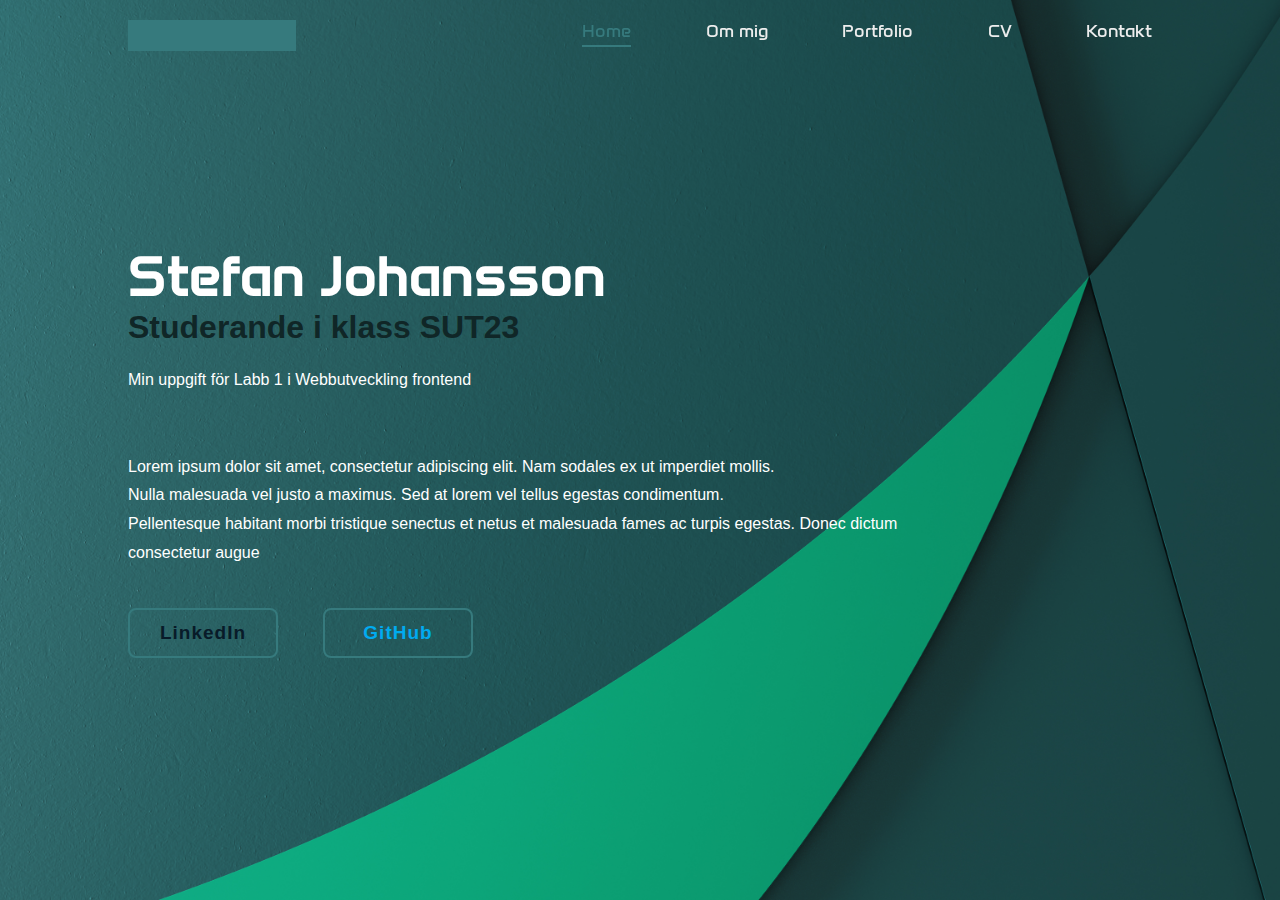
<file: index.html>
<!DOCTYPE html>
<html lang="en">
<head>
    <meta charset="UTF-8">
    <title>Stefans CV-sida</title>
    <link rel="stylesheet" href="Css/style.css">
    <link rel="preconnect" href="https://fonts.googleapis.com">
<link rel="preconnect" href="https://fonts.gstatic.com" crossorigin>
<link href="https://fonts.googleapis.com/css2?family=Anta&display=swap" rel="stylesheet">

</head>    

<body>
    <header class="header">
        <a href="index.html" class="logo">Stefan SUT23</a>
        <nav class="navbar">
            <a href="index.html" class="active">Home</a>
            <a href="About.html">Om mig</a>
            <a href="portfolio.html">Portfolio</a>
            <a href="CV.html" >CV</a>
            <a href="Contact.html">Kontakt</a>
        </nav>
    </header>
    <section class="home">
        <div class="home-content">
            <h1>Stefan Johansson</h1>
            <h3>Studerande i klass SUT23</h3>
            <p>Min uppgift för Labb 1 i Webbutveckling frontend <br><br><br>
                Lorem ipsum dolor sit amet, consectetur adipiscing elit. Nam sodales ex ut imperdiet mollis. <br>
                Nulla malesuada vel justo a maximus. Sed at lorem vel tellus egestas condimentum. <br>
                Pellentesque habitant morbi tristique senectus et netus et malesuada fames ac turpis egestas. Donec dictum consectetur augue <br>
                </p>
                <div class="btn-box">
                    <a href="https://se.linkedin.com/" target="_blank">LinkedIn</a>
                    <a href="https://github.com/Sjohansson88" target="_blank">GitHub</a>
                </div>
        </div>
        
    </section>

    <div class="hidden-element"></div>
    <script src="./easter1.js"></script>
    <script src="./easter2.js"></script>

</body>


</html>
</file>
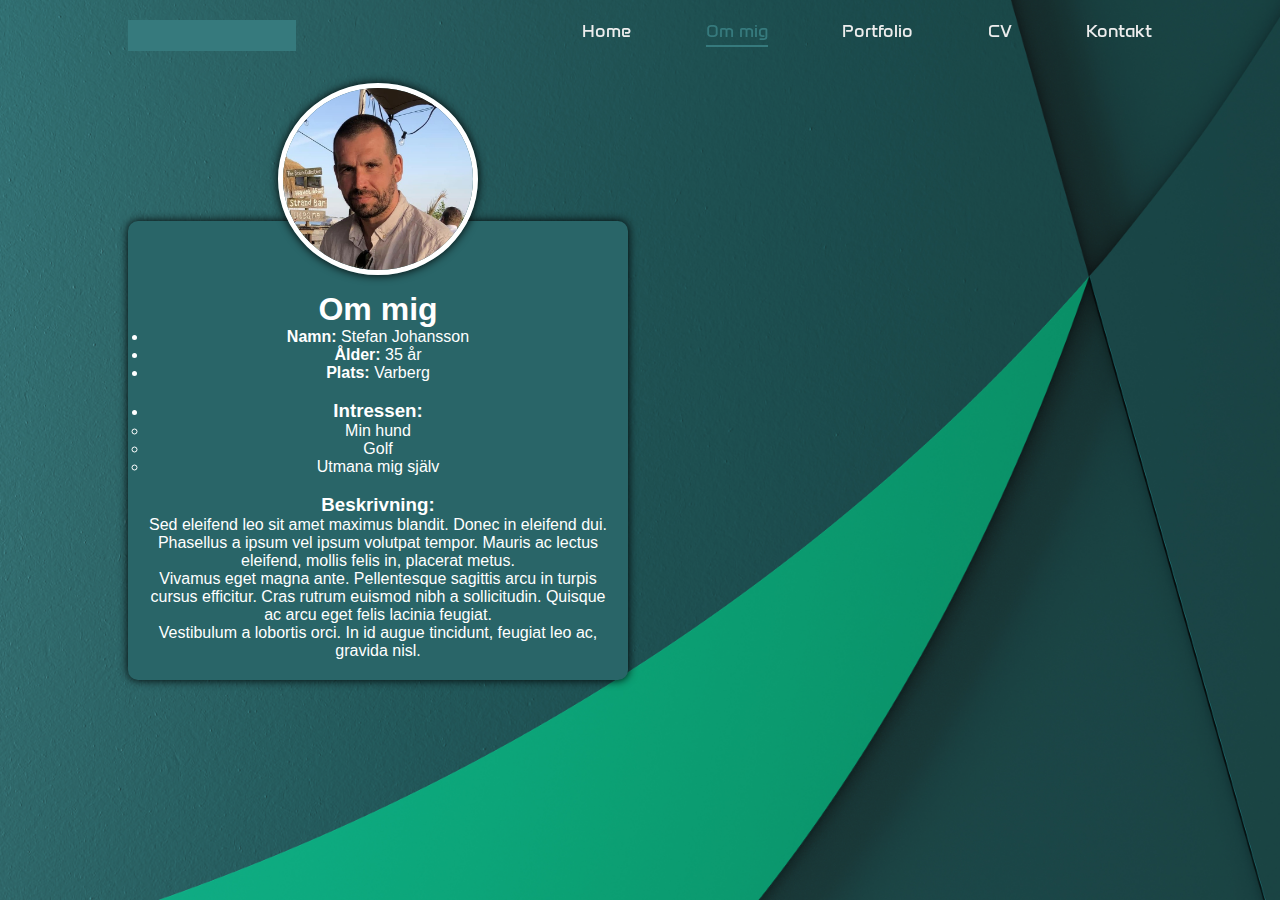
<file: About.html>
<!DOCTYPE html>
<html lang="en">
<head>
    <meta charset="UTF-8">
    <title>Stefans CV-sida</title>
    <link rel="stylesheet" href="Css/style.css">
    <link rel="preconnect" href="https://fonts.googleapis.com">
    <link rel="preconnect" href="https://fonts.gstatic.com" crossorigin>
    <link href="https://fonts.googleapis.com/css2?family=Anta&display=swap" rel="stylesheet">
</head>    

<body id="about-page">
    <header class="header">
        <a href="index.html" class="logo">Stefan SUT23</a>
        <nav class="navbar">
            <a href="index.html" >Home</a>
            <a href="About.html" class="active">Om mig</a>
            <a href="portfolio.html">Portfolio</a>
            <a href="CV.html" >CV</a>
            <a href="Contact.html">Kontakt</a>
        </nav>
    </header>

    <section class="home">
        <div class="container">
            <div class="profile-image">
                <img src="/Css/profil.jpg" alt="Din profilbild">
            </div>
            <div class="text-section">
                <h1>Om mig</h1>
                <ul class="info-list">
                    <li><strong> Namn: </strong> Stefan Johansson</li>
                    <li><strong> Ålder: </strong>35 år</li>
                    <li><strong> Plats: </strong> Varberg</li><br>
                    <li><h3>Intressen: </h3>
                        <ul>
                            <li>Min hund</li>
                            <li>Golf</li>
                            <li>Utmana mig själv</li>
                            
                        </ul>
                    </li><br>
                    <h3>Beskrivning: </h3>
                    Sed eleifend leo sit amet maximus blandit. Donec in eleifend dui. Phasellus a ipsum vel ipsum volutpat tempor. Mauris ac lectus eleifend, mollis felis in, placerat metus. <br>
                        Vivamus eget magna ante. Pellentesque sagittis arcu in turpis cursus efficitur. Cras rutrum euismod nibh a sollicitudin. Quisque ac arcu eget felis lacinia feugiat. <br>
                        Vestibulum a lobortis orci. In id augue tincidunt, feugiat leo ac, gravida nisl. 
                </ul>
            </div>
        </div>
    </section>

    <div class="hidden-element"></div>
    <script src="./easter1.js"></script>
    <script src="./easter2.js"></script>
</body>


</html>
</file>
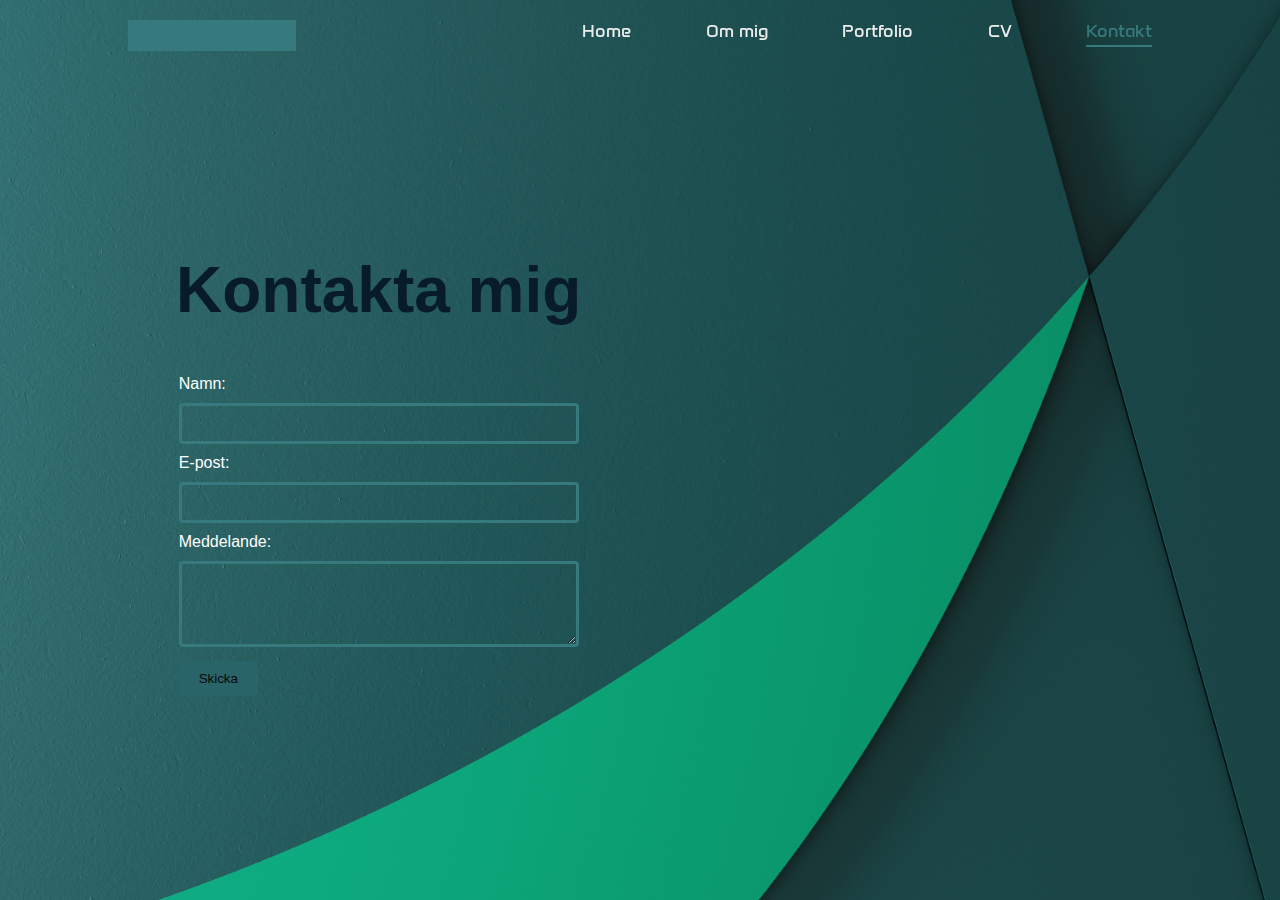
<file: Contact.html>
<!DOCTYPE html>
<html lang="en">
<head>
    <meta charset="UTF-8">
    <title>Stefans CV-sida</title>
    <link rel="stylesheet" href="Css/style.css">
    <link rel="preconnect" href="https://fonts.googleapis.com">
    <link rel="preconnect" href="https://fonts.gstatic.com" crossorigin>
    <link href="https://fonts.googleapis.com/css2?family=Anta&display=swap" rel="stylesheet">
</head>    

<body>
    <header class="header">
        <a href="index.html" class="logo">Stefan SUT23</a>
        <nav class="navbar">
            <a href="index.html">Home</a>
            <a href="About.html">Om mig</a>
            <a href="portfolio.html">Portfolio</a>
            <a href="CV.html">CV</a>
            <a href="Contact.html" class="active">Kontakt</a>
        </nav>
    </header>

    <section id="contact-section" class="home">
        <div class="container">
            <h1>Kontakta mig</h1>
    
            <form action="mailto:din-email@example.com" method="post" enctype="text/plain">
                <label for="name">Namn:</label>
                <input type="text" id="name" name="name" required>
    
                <label for="email">E-post:</label>
                <input type="text" id="email" name="email" required>
    
                <label for="message">Meddelande:</label>
                <textarea id="message" name="message" rows="4" required></textarea>
    
                <input type="submit" value="Skicka">
            </form>
        </div>
    </section>
    
    <div class="hidden-element"></div>
    <script src="./easter1.js"></script>
    <script src="./easter2.js"></script>
</body>


</html>
</file>
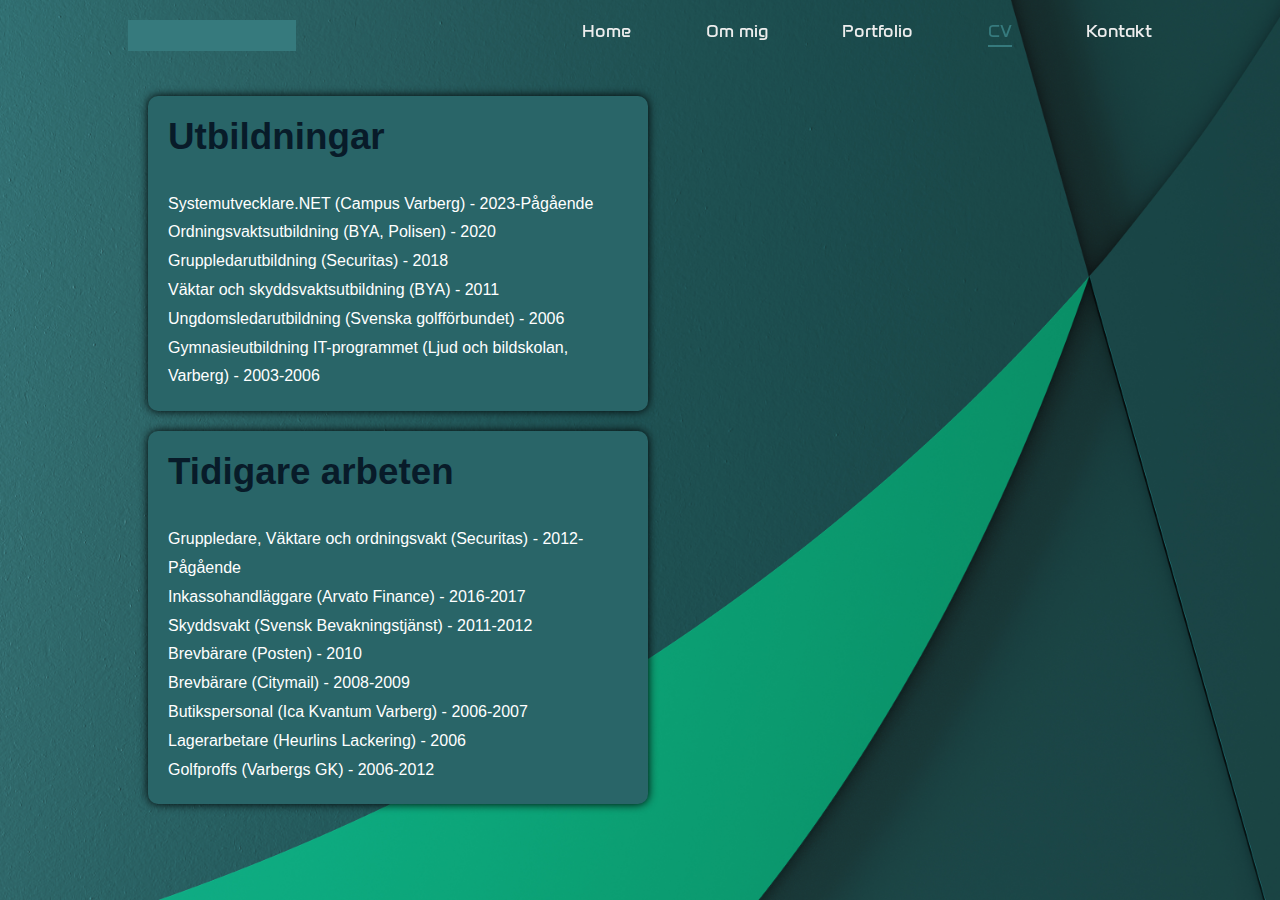
<file: CV.html>
<!DOCTYPE html>
<html lang="en">
<head>
    <meta charset="UTF-8">
    <title>Stefans CV-sida</title>
    <link rel="stylesheet" href="Css/style.css">
    <link rel="preconnect" href="https://fonts.googleapis.com">
    <link rel="preconnect" href="https://fonts.gstatic.com" crossorigin>
    <link href="https://fonts.googleapis.com/css2?family=Anta&display=swap" rel="stylesheet">
</head>    

<body>
    <header class="header">
        <a href="index.html" class="logo">Stefan SUT23</a>
        <nav class="navbar">
            <a href="index.html">Home</a>
            <a href="About.html">Om mig</a>
            <a href="portfolio.html">Portfolio</a>
            <a href="CV.html" class="active">CV</a>
            <a href="Contact.html">Kontakt</a>
        </nav>
    </header>
    <section class="home">
    <div id="main-content">
    <div id="utbildningar"><h1>Utbildningar</h1></div>
    <div id="arbeten"><h1>Tidigare arbeten</h1></div>
    </div>
</section>
    <script src="cv.js"></script>

    <div class="hidden-element"></div>
    <script src="./easter1.js"></script>
    <script src="./easter2.js"></script>
</body>
</html>
</file>
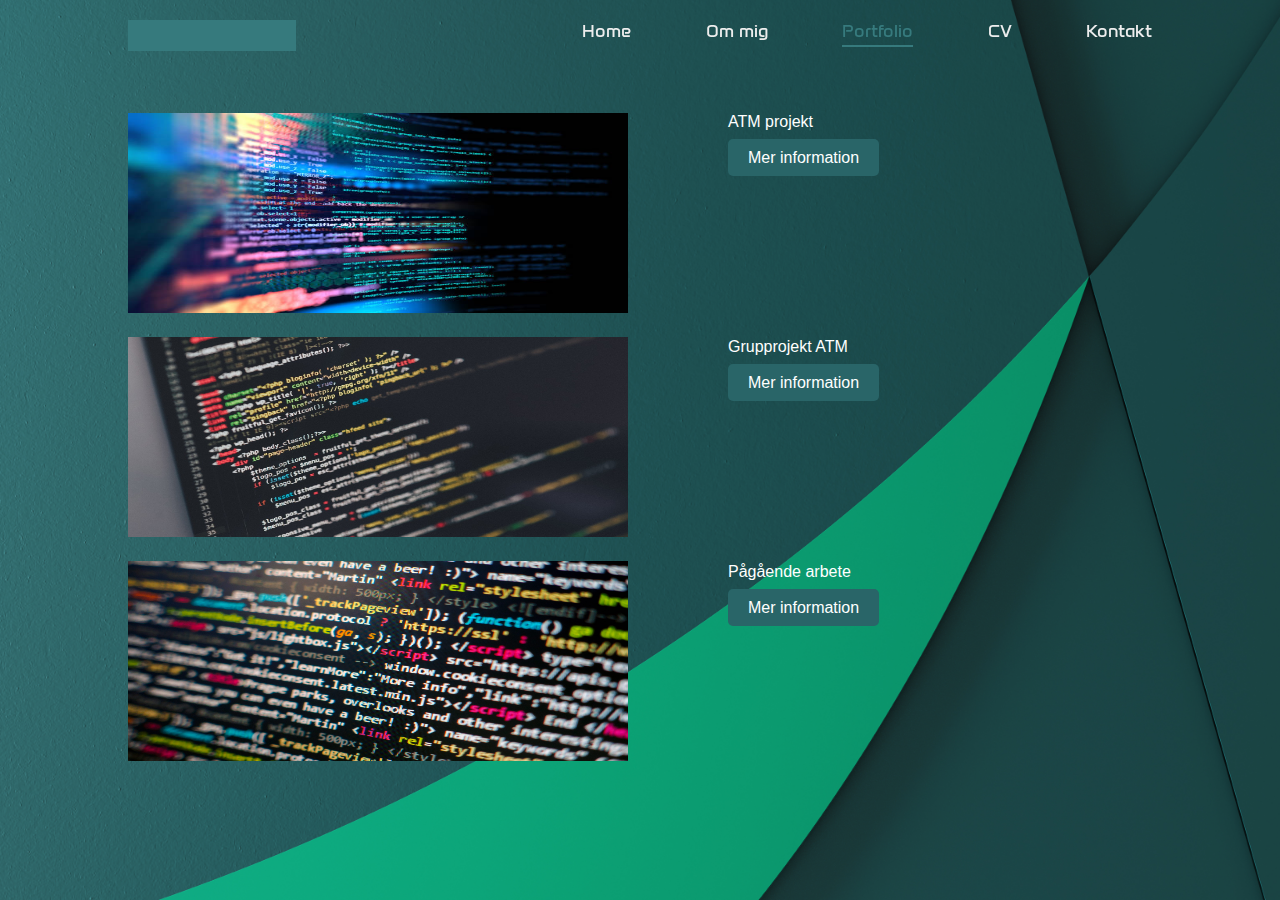
<file: portfolio.html>
<!DOCTYPE html>
<html lang="en">
<head>
    <meta charset="UTF-8">
    <title>Stefans CV-sida</title>
    <link rel="stylesheet" href="Css/style.css">
    <link rel="preconnect" href="https://fonts.googleapis.com">
    <link rel="preconnect" href="https://fonts.gstatic.com" crossorigin>
    <link href="https://fonts.googleapis.com/css2?family=Anta&display=swap" rel="stylesheet">
</head>    

<body>
    <header class="header">
        <a href="index.html" class="logo">Stefan SUT23</a>
        <nav class="navbar">
            <a href="index.html">Home</a>
            <a href="About.html">Om mig</a>
            <a href="portfolio.html" class="active">Portfolio</a>
            <a href="CV.html" >CV</a>
            <a href="Contact.html">Kontakt</a>
        </nav>
    </header>

    <section class="home">
        <div class="portfolio">
            <div class="projects">
                <div class="project"><a href="https://github.com/Sjohansson88/Stefans-ATM" target="_blank"><img src="/Css/projekt.jpg" alt="Github"></a></div>
                <div class="project"><a href="https://github.com/askahana/DotNetDynamosV2" target="_blank"><img src="/Css/projekt2.jpg" alt="Github"></a></div>
                <div class="project"><a href="https://github.com/askahana/DotNetDynamosV2" target="_blank"><img src="/Css/projekt3.jpg" alt="Github"></a></div>
            </div>
            <class="project-details">
                <div class="name">ATM projekt <br><br> <a href="#modal1" class="modal-btn">Mer information</a>
                </div>
                <div class="name">Grupprojekt ATM <br><br> <a href="#modal2" class="modal-btn">Mer information</a></div>
                <div class="name">Pågående arbete <br><br> <a href="#modal3" class="modal-btn">Mer information</a></div>
            </div>
        </div>

        <div id="modal1" class="modal">
            <div class="modal-content">
                <a href="#" class="close-btn">&times;</a>
                <h2>Mer information om ATM projekt</h2> <br>
                <p>Vivamus vel diam dictum, molestie turpis nec, eleifend sem. In hac habitasse platea dictumst. 
                    Mauris a gravida purus, eu posuere velit. Vivamus iaculis imperdiet ipsum. Donec viverra bibendum velit, et dictum arcu convallis sed. 
                    Nunc sagittis orci vitae imperdiet blandit. Nam elit nulla, fringilla eu ex ac, pharetra molestie neque.</p>
            </div>
        </div>
        
        <div id="modal2" class="modal">
            <div class="modal-content">
                <a href="#" class="close-btn">&times;</a>
                <h2>Mer information om Grupprojektet</h2> <br>
                <p>Vivamus vel diam dictum, molestie turpis nec, eleifend sem. In hac habitasse platea dictumst. 
                    Mauris a gravida purus, eu posuere velit. Vivamus iaculis imperdiet ipsum. Donec viverra bibendum velit, et dictum arcu convallis sed. 
                    Nunc sagittis orci vitae imperdiet blandit. Nam elit nulla, fringilla eu ex ac, pharetra molestie neque.</p>
            </div>
        </div>

        <div id="modal3" class="modal">
            <div class="modal-content">
                <a href="#" class="close-btn">&times;</a>
                <h2>Mer information om ett pågående arbete</h2> <br>
                <p>Vivamus vel diam dictum, molestie turpis nec, eleifend sem. In hac habitasse platea dictumst. 
                    Mauris a gravida purus, eu posuere velit. Vivamus iaculis imperdiet ipsum. Donec viverra bibendum velit, et dictum arcu convallis sed. 
                    Nunc sagittis orci vitae imperdiet blandit. Nam elit nulla, fringilla eu ex ac, pharetra molestie neque.</p>
            </div>
        </div>
        
    </section>

    <div class="hidden-element"></div>
    <script src="./easter1.js"></script>
    <script src="./easter2.js"></script>
</body>


</html>
</file>
<file: Css/style.css>
* {
    margin: 0;
    padding: 0;
    box-sizing: border-box;
    font-family:sans-serif;
}

body{
    color: white;
    font-family: "Anta", sans-serif;
    font-weight: 400;
    font-style: normal;
}


.header{
    position: fixed;
    top: 0;
    left: 0;
    width: 100%;
    padding: 20px 10%;
    background: transparent;
    display: flex;
    justify-content: space-between;
    z-index: 100;
}

.logo{
    font-family: "Anta", sans-serif;
    position: relative;
    font-size: 25px;
    color: #ededed;
    text-decoration: none;
    font-weight: 600;
}

.logo::before{
    content: '';
    position: absolute;
    top: 0;
    right: 0;
    width: 100%;
    height: 100%;
    background: #367A7D;
    animation: showRight 1s ease forwards;
    animation-delay: .5s;
}

.navbar a{
    font-family: "Anta", sans-serif;
    font-size: 18px;
    color: #ededed;
    text-decoration: none;
    font-weight: 500;
    margin-left: 70px;
    transition: .7s;
    position: relative;
}

.navbar a:hover,
.navbar a.active{
    color: #367A7D
}

.navbar a::after{
    content: '';
    position: absolute;
    width: 100%;
    height: 2px;
    background-color: #367A7D;
    bottom: -5px;
    left: 0;
    transition: .5s;
    opacity: 0;
}

.navbar a:hover::after,
.navbar a.active::after {
    opacity: 1; 
}

.home {
    height: 100vh;
    background: url('bakgrund.jpg') no-repeat;
    background-size: cover;
    background-position: center;
    display: flex;
    align-items: center;
    padding: 0 10%;
}

.home-content{
    max-width: 800px;
}
.home-content h1 {
    font-family: "Anta", sans-serif;
    font-size: 56px;
    font-weight: 700;
    line-height: 1.2;
}

.home-content h3{
    font-size: 32px;
    font-weight: 700;
    color:#102627;
}

.home-content p{
    font-size: 16px;
    margin: 20px 0 40px;

}

.home-content .btn-box{
    display: flex;
    justify-content: space-between;
    width: 345px;
    height: 50px;
}

.btn-box a{
    position: relative;
    display: inline-flex;
    justify-content: center;
    align-items: center;
    width: 150px;
    height: 100%;
    background: transparent;
    border: 2px solid #367A7D;
    border-radius: 8px;
    font-size: 19px;
    color: #081b29;
    text-decoration: none;
    font-weight: 600;
    letter-spacing: 1px;
    z-index: 1;
    overflow: hidden;
    transition: 0.5s;
}

.btn-box a:hover{
    color: #00abf0;
}

.btn-box a:nth-child(2) {
    background: transparent;
    color: #00abf0;
}
.btn-box a:nth-child(2):hover{
color:#102627;
}

.btn-box a:nth-child(2)::before {
    background: #00abf0;
}

.btn-box a::before {
    content: '';
    position: absolute;
    top: 0;
    left: 0;
    width: 0;
    height: 100%;
    background: #081b29;
    z-index: -1;
    transition: 0.5s;
}


.btn-box a:hover::before{
    width: 100%;
}



#main-content {
    padding: 20px; 
    border-radius: 10px; 
}

#utbildningar {

    border-radius: 10px; 
    margin: 20px 0; 
    background-color: #296568;
    padding: 20px;
    box-shadow: 0px 0px 10px rgba(0, 0, 0, 1.0);
    max-width: 500px;
    position: relative; 
}


#arbeten {
    background-color: #296568;
    padding: 20px;
    box-shadow: 0px 0px 10px rgba(0, 0, 0, 1.0);
    max-width: 500px;
    position: relative; 
    border-radius: 10px; 
    margin: 20px 0; 

}
#utbildningar h1{
    margin-bottom: 2rem;
    font-size: 2.3rem;
    color:#081b29;
}
#arbeten h1{
    margin-bottom: 2rem;
    font-size: 2.3rem;
    color:#081b29;
}

p {
    margin: 0;
    line-height: 1.8; 
}

.new-background {
    background-image: url('/Css/easteregg-background.jpg');
}

.hidden-element {
    position: absolute; 
    bottom: 0; 
    right: 0; 
    width: 50px; 
    height: 50px; 
    background-color:transparent; 
    cursor: pointer;
}



#contact-section.home h1{
    color:#081b29;
text-align: center;
font-size: 4rem;
margin: 3rem;
}

#contact-section.home .container {
    display: flex;
    flex-direction: column;
    align-items: center;
}

#name {
    background-color: inherit;
    margin-top: 10px;
    border: 3px solid #367A7D;
}

#email {
    background-color: inherit;
    margin-top: 10px;
    border: 3px solid #367A7D;
}

#message {
    background-color: inherit;
    margin-top: 10px;
    border: 3px solid #367A7D;
}

form {
    max-width: 400px;
    margin: 0 auto;
}
input[type="text"], textarea {
    width: 100%;
    padding: 10px;
    margin-bottom: 10px;
    border: 0 solid #367A7D;
    border-radius: 4px;
    box-sizing: border-box;
}
input[type="submit"] {
    background-color: #296568;
    color: rgb(7, 7, 7);
    padding: 10px 20px;
    border: none;
    border-radius: 4px;
    cursor: pointer;
}
input[type="submit"]:hover {
    background-color: #367A7D;
}


#about-page body {
    font-family: Arial, sans-serif;
    margin: 0;
    padding: 0;
    display: flex;
    justify-content: center;
    align-items: center;
    height: 100vh;
}

#about-page .container {
    background-color: #296568;
    padding: 20px;
    box-shadow: 0px 0px 10px rgba(0, 0, 0, 1.0);
    text-align: center;
    max-width: 500px;
    position: relative; 
    border-radius: 10px; 
}

#about-page .profile-image {
    position: absolute;
    top: -30%;
    left: 50%; 
    transform: translate(-50%, 0); 
    z-index: 1;
}

#about-page .profile-image img {
    max-width: 200px;
    border-radius: 50%;
    border: 5px solid white;
    box-shadow: 0px 0px 10px rgba(0, 0, 0, 1.0);
}
#about-page .text-section {
    margin-top: 50px; 
    
}

.portfolio {
    display: flex;
    justify-content: space-around;
}

.projects {
    display: flex;
    flex-direction: column;
}

.project {
    margin-bottom: 20px;
}

.project a {
    text-decoration: none;
    color: #333;
}

.project img {
    width: 500px;
    height: 200px;
}

.project-names {
    display: flex;
    flex-direction: column;
    
}

.name {
    margin-left: 100px;
    margin-bottom: 100px;
    width: 500px;
    height: 125px;
}


.project-details{
    font-size: 2.5em;
}

.modal {
    display: none;
    position: fixed;
    top: 0;
    left: 0;
    width: 100%;
    height: 100%;
    background-color: rgba(0, 0, 0, 0.5);
    z-index: 9999;
}

.modal:target {
    display: flex;
    justify-content: center;
    align-items: center;
}

.modal-content {
    background-color: #367A7D;
    width: 80%;
    max-width: 600px;
    padding: 20px;
    border-radius: 5px;
    position: relative; 
}

.close-btn {
    position: absolute;
    top: 10px;
    right: 10px;
    cursor: pointer;
    color: #ededed;
}

.modal-btn {
    cursor: pointer;
    background-color: #296568;
    color: white;
    padding: 10px 20px;
    border-radius: 5px;
    font-size: 16px;
    text-decoration: none; 
}

.modal-btn:hover {
    background-color: #205050;
}



@keyframes showRight{
    100%{
        width: 0;
    }
}
</file>
